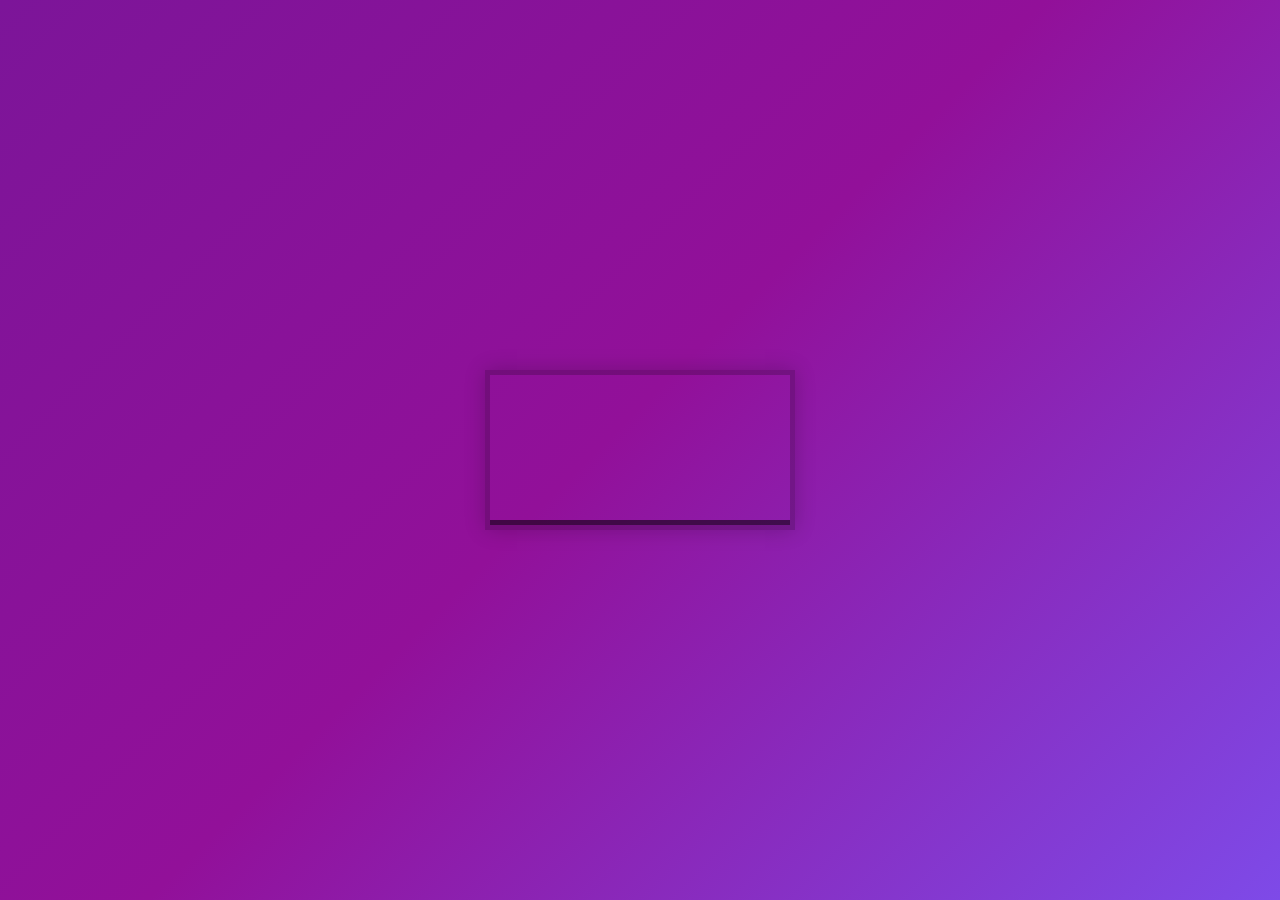
<file: 11 - Custom Video Player/index.html>
<!DOCTYPE html>
<html lang="en">
<head>
  <meta charset="UTF-8">
  <title>HTML Video Player</title>
  <link rel="stylesheet" href="style.css">
</head>
<body>

   <div class="player">
     <video class="player__video viewer" src="./Big_Buck_Bunny_Trailer.m4v"></video>

     <div class="player__controls">
       <div class="progress">
        <div class="progress__filled"></div>
       </div>
       <button class="player__button toggle" title="Toggle Play">►</button>
       <input type="range" name="volume" class="player__slider" min="0" max="1" step="0.05" value="1">
       <input type="range" name="playbackRate" class="player__slider" min="0.5" max="2" step="0.1" value="1">
       <button data-skip="-10" class="player__button">« 10s</button>
       <button data-skip="25" class="player__button">25s »</button>
       <button class="player__button" id="full" onclick="fullScreen()">全屏</button>
     </div>
   </div>

  <script src="scripts.js"></script>
</body>
</html>
</file>
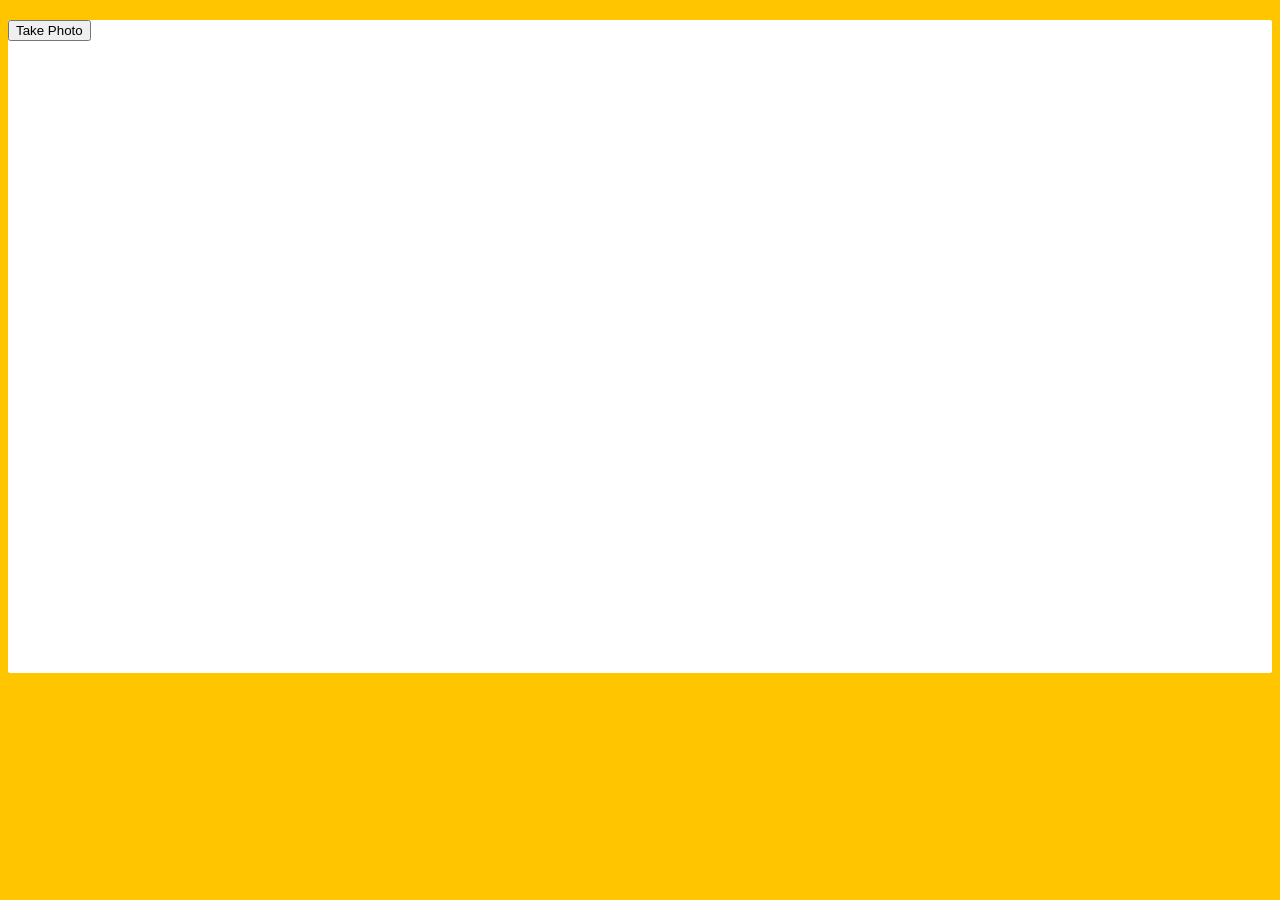
<file: 19 - Webcam Fun/index.html>
<!DOCTYPE html>
<html lang="en">
<head>
  <meta charset="UTF-8">
  <title>Get User Media Code Along!</title>
  <link rel="stylesheet" href="style.css">
</head>
<body>

  <div class="photobooth">
    <div class="controls">
      <button onClick="takePhoto()">Take Photo</button>
<!--       <div class="rgb">
        <label for="rmin">Red Min:</label>
        <input type="range" min=0 max=255 name="rmin">
        <label for="rmax">Red Max:</label>
        <input type="range" min=0 max=255 name="rmax">

        <br>

        <label for="gmin">Green Min:</label>
        <input type="range" min=0 max=255 name="gmin">
        <label for="gmax">Green Max:</label>
        <input type="range" min=0 max=255 name="gmax">

        <br>

        <label for="bmin">Blue Min:</label>
        <input type="range" min=0 max=255 name="bmin">
        <label for="bmax">Blue Max:</label>
        <input type="range" min=0 max=255 name="bmax">
      </div> -->
    </div>

    <canvas class="photo"></canvas>
    <video class="player"></video>
    <div class="strip"></div>
  </div>

  <audio class="snap" src="http://wesbos.com/demos/photobooth/snap.mp3" hidden></audio>

  <script src="scripts.js"></script>

</body>
</html>
</file>
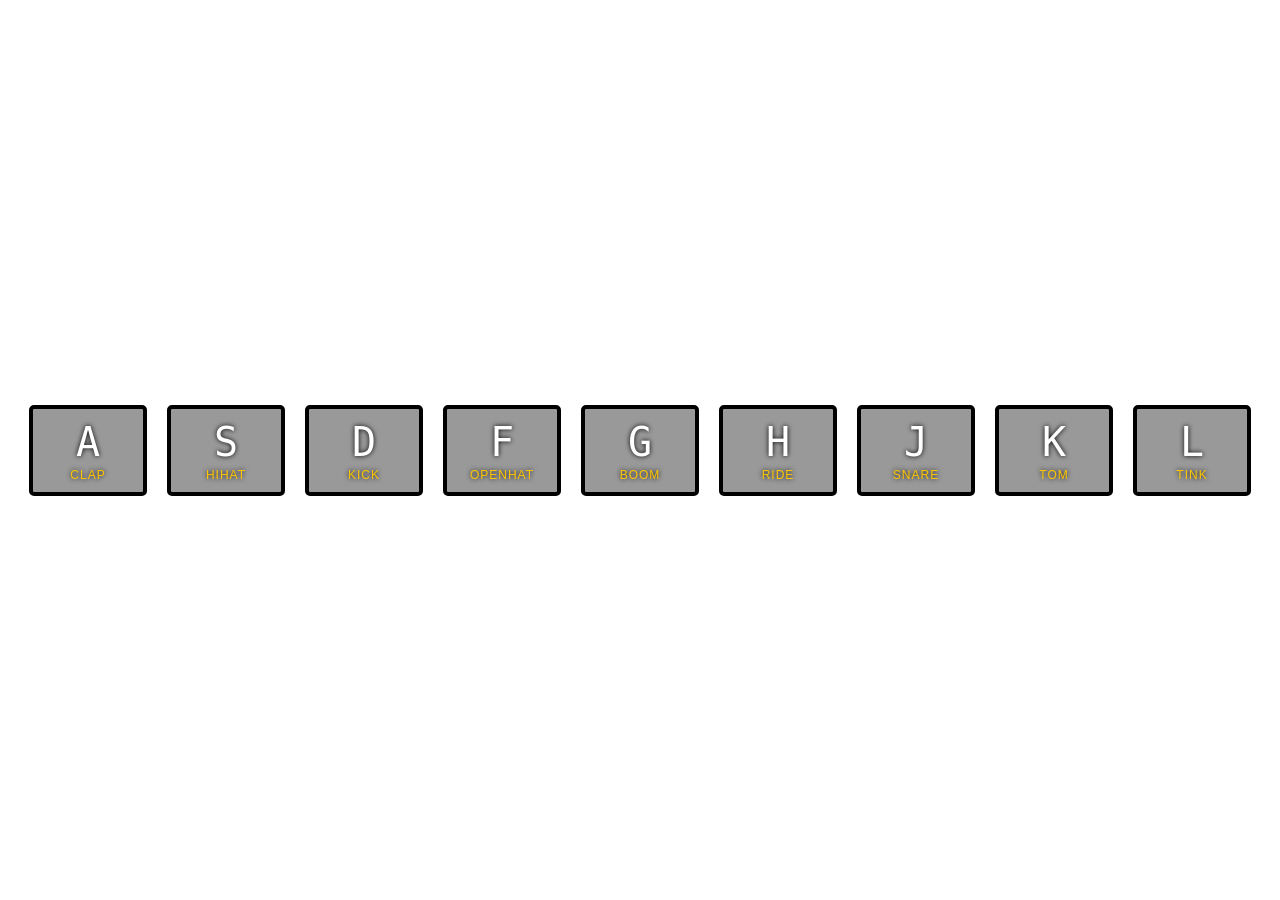
<file: 01 - JavaScript Drum Kit/index-FINISHED.html>
<!DOCTYPE html>
<html lang="en">
<head>
  <meta charset="UTF-8">
  <title>JS Drum Kit</title>
  <link rel="stylesheet" href="style.css">
</head>
<body>


  <div class="keys">
    <div data-key="65" class="key">
      <kbd>A</kbd>
      <span class="sound">clap</span>
    </div>
    <div data-key="83" class="key">
      <kbd>S</kbd>
      <span class="sound">hihat</span>
    </div>
    <div data-key="68" class="key">
      <kbd>D</kbd>
      <span class="sound">kick</span>
    </div>
    <div data-key="70" class="key">
      <kbd>F</kbd>
      <span class="sound">openhat</span>
    </div>
    <div data-key="71" class="key">
      <kbd>G</kbd>
      <span class="sound">boom</span>
    </div>
    <div data-key="72" class="key">
      <kbd>H</kbd>
      <span class="sound">ride</span>
    </div>
    <div data-key="74" class="key">
      <kbd>J</kbd>
      <span class="sound">snare</span>
    </div>
    <div data-key="75" class="key">
      <kbd>K</kbd>
      <span class="sound">tom</span>
    </div>
    <div data-key="76" class="key">
      <kbd>L</kbd>
      <span class="sound">tink</span>
    </div>
  </div>

  <audio data-key="65" src="sounds/clap.wav"></audio>
  <audio data-key="83" src="sounds/hihat.wav"></audio>
  <audio data-key="68" src="sounds/kick.wav"></audio>
  <audio data-key="70" src="sounds/openhat.wav"></audio>
  <audio data-key="71" src="sounds/boom.wav"></audio>
  <audio data-key="72" src="sounds/ride.wav"></audio>
  <audio data-key="74" src="sounds/snare.wav"></audio>
  <audio data-key="75" src="sounds/tom.wav"></audio>
  <audio data-key="76" src="sounds/tink.wav"></audio>

<script>
  function removeTransition(e) {
    if (e.propertyName !== 'transform') return;
    e.target.classList.remove('playing');
  }

  function playSound(e) {
    const audio = document.querySelector(`audio[data-key="${e.keyCode}"]`);
    const key = document.querySelector(`div[data-key="${e.keyCode}"]`);
    if (!audio) return;

    key.classList.add('playing');
    audio.currentTime = 0;
    audio.play();
  }

  const keys = Array.from(document.querySelectorAll('.key'));
  keys.forEach(key => key.addEventListener('transitionend', removeTransition));
  window.addEventListener('keydown', playSound);
</script>


</body>
</html>
</file>
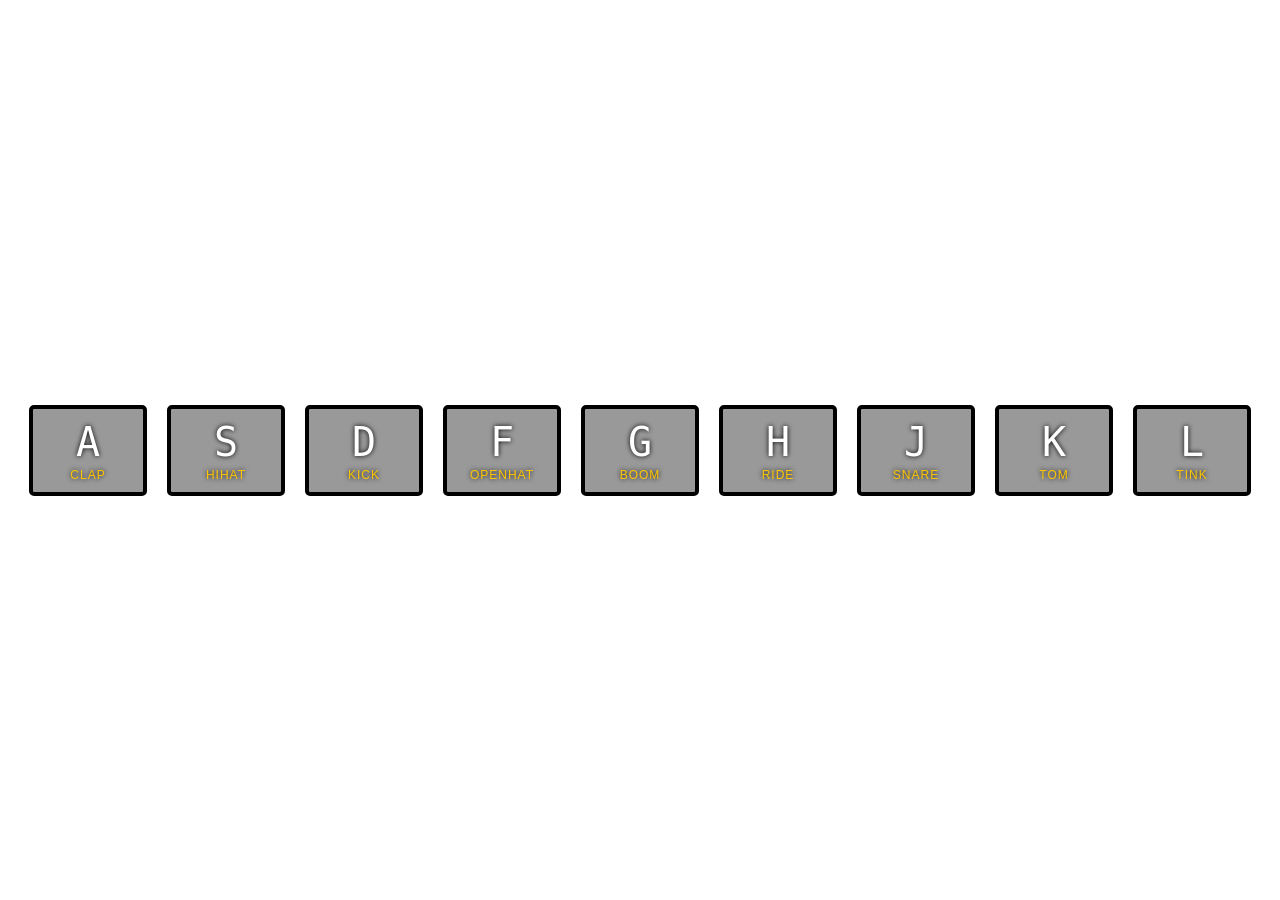
<file: 01 - JavaScript Drum Kit/index-START.html>
<!DOCTYPE html>
<html lang="en">

<head>
  <meta charset="UTF-8">
  <title>JS Drum Kit</title>
  <link rel="stylesheet" href="style.css">
</head>

<body>


  <div class="keys">
    <div data-key="65" class="key">
      <kbd>A</kbd>
      <span class="sound">clap</span>
    </div>
    <div data-key="83" class="key">
      <kbd>S</kbd>
      <span class="sound">hihat</span>
    </div>
    <div data-key="68" class="key">
      <kbd>D</kbd>
      <span class="sound">kick</span>
    </div>
    <div data-key="70" class="key">
      <kbd>F</kbd>
      <span class="sound">openhat</span>
    </div>
    <div data-key="71" class="key">
      <kbd>G</kbd>
      <span class="sound">boom</span>
    </div>
    <div data-key="72" class="key">
      <kbd>H</kbd>
      <span class="sound">ride</span>
    </div>
    <div data-key="74" class="key">
      <kbd>J</kbd>
      <span class="sound">snare</span>
    </div>
    <div data-key="75" class="key">
      <kbd>K</kbd>
      <span class="sound">tom</span>
    </div>
    <div data-key="76" class="key">
      <kbd>L</kbd>
      <span class="sound">tink</span>
    </div>
  </div>

  <audio data-key="65" src="sounds/clap.wav"></audio>
  <audio data-key="83" src="sounds/hihat.wav"></audio>
  <audio data-key="68" src="sounds/kick.wav"></audio>
  <audio data-key="70" src="sounds/openhat.wav"></audio>
  <audio data-key="71" src="sounds/boom.wav"></audio>
  <audio data-key="72" src="sounds/ride.wav"></audio>
  <audio data-key="74" src="sounds/snare.wav"></audio>
  <audio data-key="75" src="sounds/tom.wav"></audio>
  <audio data-key="76" src="sounds/tink.wav"></audio>

  <script>
    function playKey(e) {
      const audio = document.querySelector(`audio[data-key="${e.keyCode}"]`);
      const key = document.querySelector(`div[data-key="${e.keyCode}"]`);

      if (!audio) return;
      key.classList.add('playing');
      audio.currentTime = 0;
      audio.play();
    }

    function removeTransition(e) {
      if (e.propertyName !== 'transform') return;
      e.target.classList.remove('playing');
    }

    const keys = Array.from(document.querySelectorAll('.key'));

    keys.forEach(key => key.addEventListener('transitionend', removeTransition));
    window.addEventListener('keydown', playKey);
  </script>

</body>

</html>
</file>
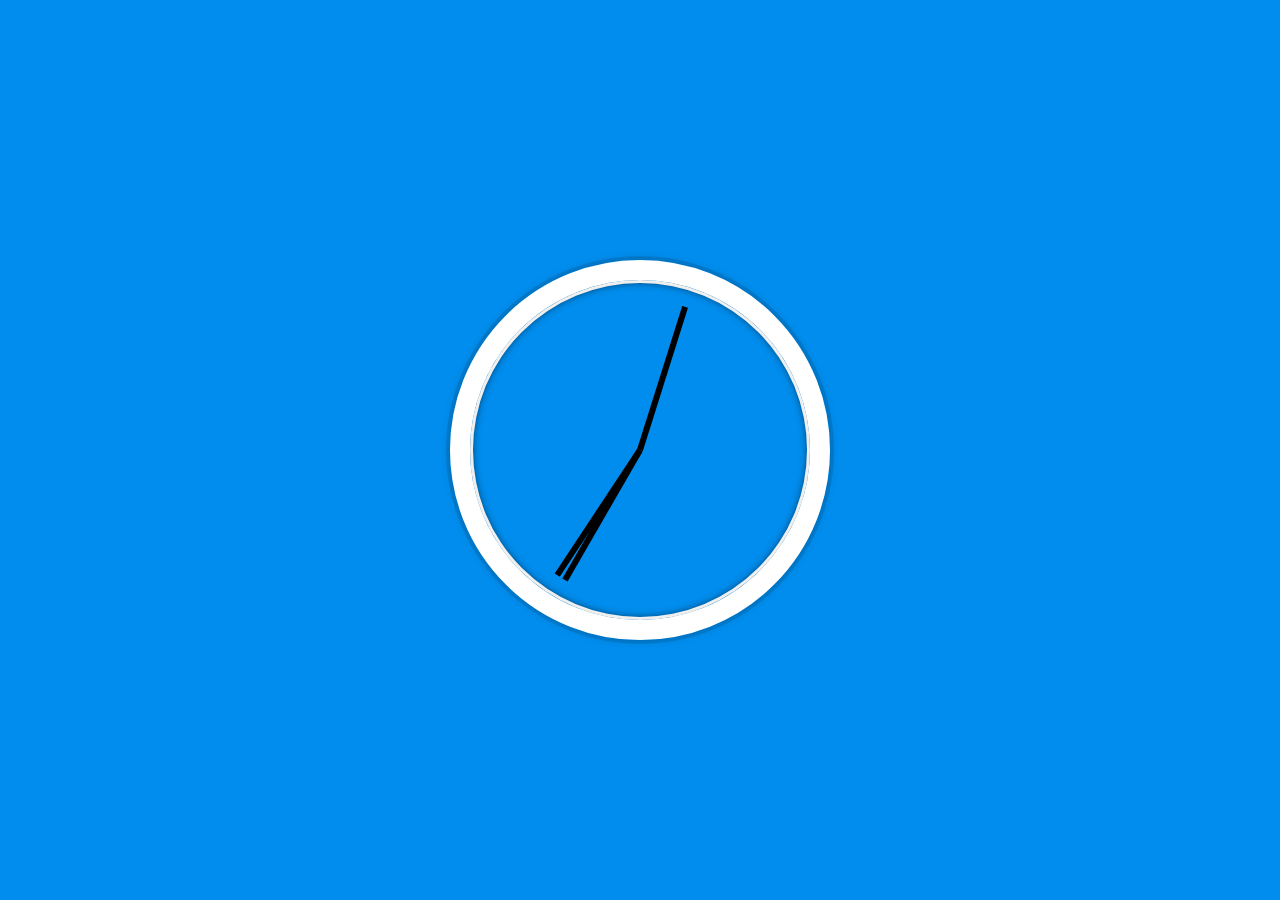
<file: 02 - JS and CSS Clock/index-FINISHED.html>
<!DOCTYPE html>
<html lang="en">
<head>
  <meta charset="UTF-8">
  <title>JS + CSS Clock</title>
</head>
<body>


    <div class="clock">
      <div class="clock-face">
        <div class="hand hour-hand"></div>
        <div class="hand min-hand"></div>
        <div class="hand second-hand"></div>
      </div>
    </div>


  <style>
    html {
      background:#018DED url(http://unsplash.it/1500/1000?image=881&blur=50);
      background-size:cover;
      font-family:'helvetica neue';
      text-align: center;
      font-size: 10px;
    }

    body {
      margin: 0;
      font-size: 2rem;
      display:flex;
      flex:1;
      min-height: 100vh;
      align-items: center;
    }

    .clock {
      width: 30rem;
      height: 30rem;
      border:20px solid white;
      border-radius:50%;
      margin:50px auto;
      position: relative;
      padding:2rem;
      box-shadow:
        0 0 0 4px rgba(0,0,0,0.1),
        inset 0 0 0 3px #EFEFEF,
        inset 0 0 10px black,
        0 0 10px rgba(0,0,0,0.2);
    }

    .clock-face {
      position: relative;
      width: 100%;
      height: 100%;
      transform: translateY(-3px); /* account for the height of the clock hands */
    }

    .hand {
      width:50%;
      height:6px;
      background:black;
      position: absolute;
      top:50%;
      transform-origin: 100%;
      transform: rotate(90deg);
      transition: all 0.05s;
      transition-timing-function: cubic-bezier(0.1, 2.7, 0.58, 1);
    }
</style>

<script>
  const secondHand = document.querySelector('.second-hand');
  const minsHand = document.querySelector('.min-hand');
  const hourHand = document.querySelector('.hour-hand');

  function setDate() {
    const now = new Date();

    const seconds = now.getSeconds();
    const secondsDegrees = ((seconds / 60) * 360) + 90;
    secondHand.style.transform = `rotate(${secondsDegrees}deg)`;

    const mins = now.getMinutes();
    const minsDegrees = ((mins / 60) * 360) + ((seconds/60)*6) + 90;
    minsHand.style.transform = `rotate(${minsDegrees}deg)`;

    const hour = now.getHours();
    const hourDegrees = ((hour / 12) * 360) + ((mins/60)*30) + 90;
    hourHand.style.transform = `rotate(${hourDegrees}deg)`;
  }

  setInterval(setDate, 1000);

  setDate();

</script>
</body>
</html>
</file>
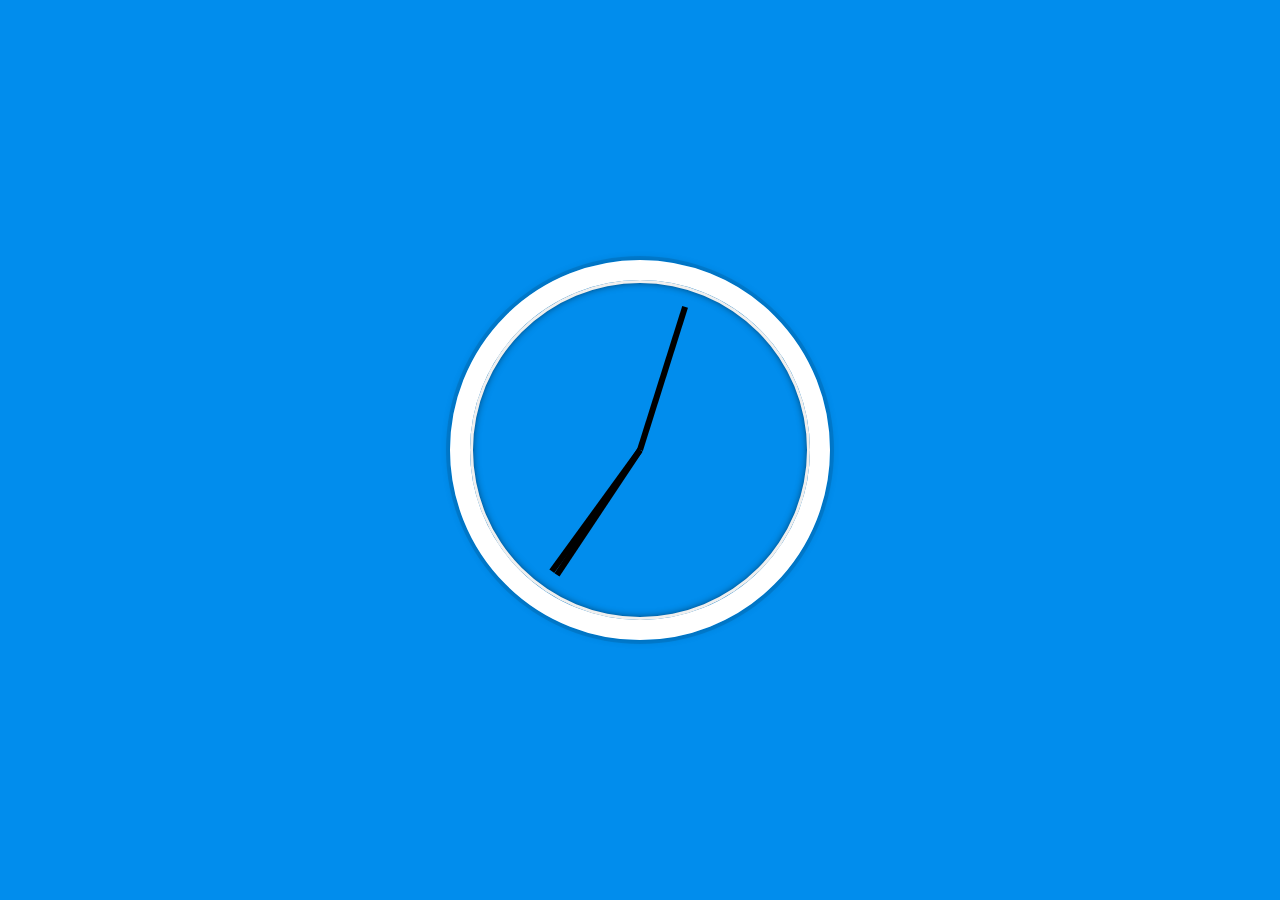
<file: 02 - JS and CSS Clock/index-START.html>
<!DOCTYPE html>
<html lang="en">

<head>
  <meta charset="UTF-8">
  <title>JS + CSS Clock</title>
</head>

<body>


  <div class="clock">
    <div class="clock-face">
      <div class="hand hour-hand"></div>
      <div class="hand min-hand"></div>
      <div class="hand second-hand"></div>
    </div>
  </div>


  <style>
    html {
      background: #018DED url(http://unsplash.it/1500/1000?image=881&blur=50);
      background-size: cover;
      font-family: 'helvetica neue';
      text-align: center;
      font-size: 10px;
    }

    body {
      margin: 0;
      font-size: 2rem;
      display: flex;
      flex: 1;
      min-height: 100vh;
      align-items: center;
    }

    .clock {
      width: 30rem;
      height: 30rem;
      border: 20px solid white;
      border-radius: 50%;
      margin: 50px auto;
      position: relative;
      padding: 2rem;
      box-shadow: 0 0 0 4px rgba(0, 0, 0, 0.1),
        inset 0 0 0 3px #EFEFEF,
        inset 0 0 10px black,
        0 0 10px rgba(0, 0, 0, 0.2);
    }

    .clock-face {
      position: relative;
      width: 100%;
      height: 100%;
      transform: translateY(-3px);
      /* account for the height of the clock hands */
    }

    .hand {
      width: 50%;
      height: 6px;
      background: black;
      position: absolute;
      top: 50%;
      transform-origin: 100%;
      transform: rotate(90deg)
    }
  </style>

  <script>
    const secondHand = document.querySelector('.second-hand');
    const minsHand = document.querySelector('.min-hand');
    const hourHand = document.querySelector('.hour-hand');

    function setDate() {
      const now = new Date();

      const seconds = now.getSeconds();
      const secondsDegrees = ((seconds / 60) * 360) + 90;
      secondHand.style.transform = `rotate(${secondsDegrees}deg)`;
      console.log(secondsDegrees)

      const mins = now.getMinutes();
      const minsDegrees = ((mins / 60) * 360) + ((seconds / 60) * 6) + 90;
      minsHand.style.transform = `rotate(${minsDegrees}deg)`;

      const hour = now.getHours();
      const hourDegrees = ((hour / 12) * 360) + ((mins / 60) * 30) + 90;
      hourHand.style.transform = `rotate(${hourDegrees}deg)`;
    }
    setInterval(setDate, 1000);
    setDate();
  </script>


</body>

</html>
</file>
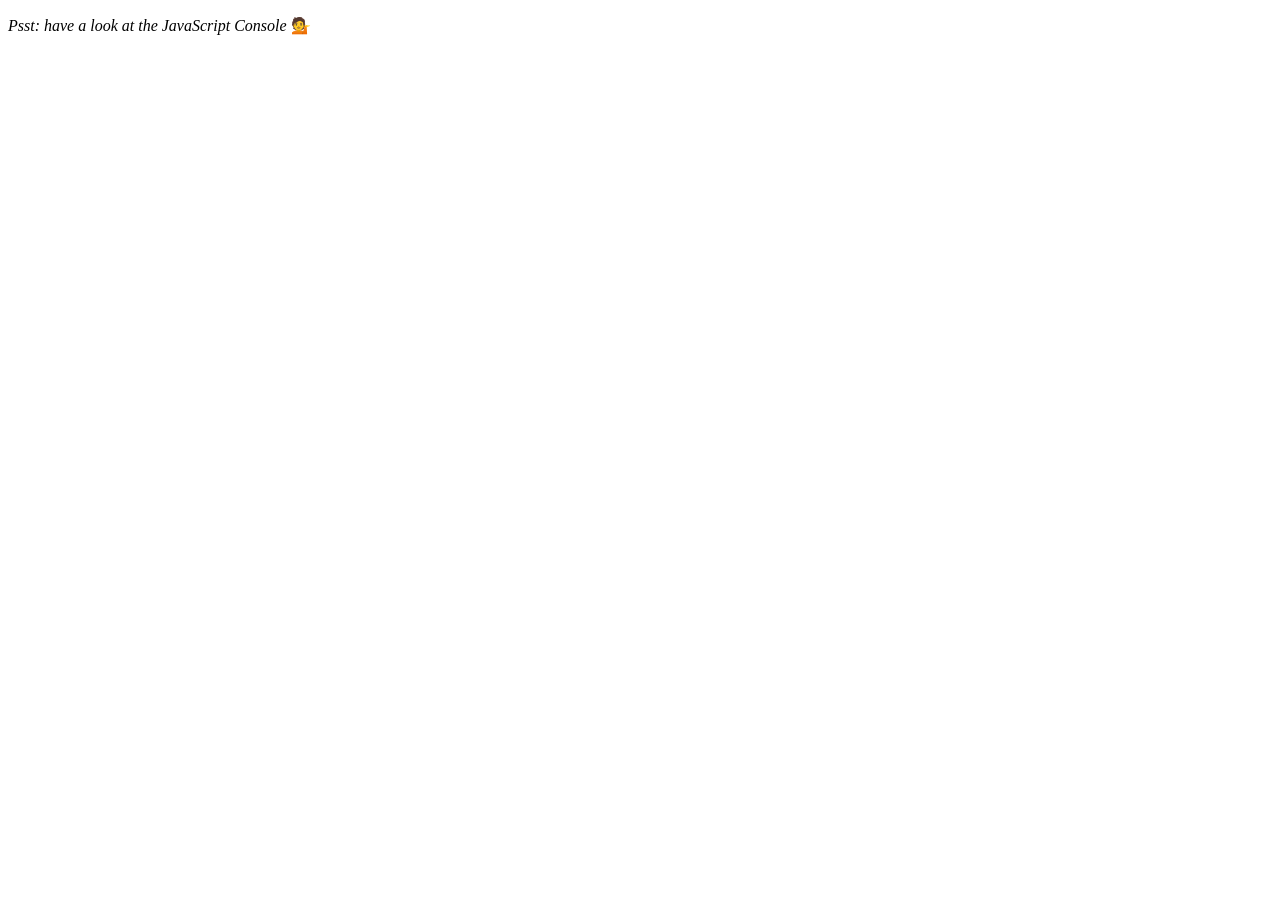
<file: 04 - Array Cardio Day 1/index-FINISHED.html>
<!DOCTYPE html>
<html lang="en">
<head>
  <meta charset="UTF-8">
  <title>Array Cardio 💪</title>
</head>
<body>
  <p><em>Psst: have a look at the JavaScript Console</em> 💁</p>
  <script>
    // Get your shorts on - this is an array workout!
    // ## Array Cardio Day 1

    // Some data we can work with

    const inventors = [
      { first: 'Albert', last: 'Einstein', year: 1879, passed: 1955 },
      { first: 'Isaac', last: 'Newton', year: 1643, passed: 1727 },
      { first: 'Galileo', last: 'Galilei', year: 1564, passed: 1642 },
      { first: 'Marie', last: 'Curie', year: 1867, passed: 1934 },
      { first: 'Johannes', last: 'Kepler', year: 1571, passed: 1630 },
      { first: 'Nicolaus', last: 'Copernicus', year: 1473, passed: 1543 },
      { first: 'Max', last: 'Planck', year: 1858, passed: 1947 },
      { first: 'Katherine', last: 'Blodgett', year: 1898, passed: 1979 },
      { first: 'Ada', last: 'Lovelace', year: 1815, passed: 1852 },
      { first: 'Sarah E.', last: 'Goode', year: 1855, passed: 1905 },
      { first: 'Lise', last: 'Meitner', year: 1878, passed: 1968 },
      { first: 'Hanna', last: 'Hammarström', year: 1829, passed: 1909 }
    ];

    const people = ['Beck, Glenn', 'Becker, Carl', 'Beckett, Samuel', 'Beddoes, Mick', 'Beecher, Henry', 'Beethoven, Ludwig', 'Begin, Menachem', 'Belloc, Hilaire', 'Bellow, Saul', 'Benchley, Robert', 'Benenson, Peter', 'Ben-Gurion, David', 'Benjamin, Walter', 'Benn, Tony', 'Bennington, Chester', 'Benson, Leana', 'Bent, Silas', 'Bentsen, Lloyd', 'Berger, Ric', 'Bergman, Ingmar', 'Berio, Luciano', 'Berle, Milton', 'Berlin, Irving', 'Berne, Eric', 'Bernhard, Sandra', 'Berra, Yogi', 'Berry, Halle', 'Berry, Wendell', 'Bethea, Erin', 'Bevan, Aneurin', 'Bevel, Ken', 'Biden, Joseph', 'Bierce, Ambrose', 'Biko, Steve', 'Billings, Josh', 'Biondo, Frank', 'Birrell, Augustine', 'Black Elk', 'Blair, Robert', 'Blair, Tony', 'Blake, William'];

    // Array.prototype.filter()
    // 1. Filter the list of inventors for those who were born in the 1500's
    const fifteen = inventors.filter(inventor => (inventor.year >= 1500 && inventor.year < 1600));

    console.table(fifteen);

    // Array.prototype.map()
    // 2. Give us an array of the inventor first and last names
    const fullNames = inventors.map(inventor => `${inventor.first} ${inventor.last}`);
    console.log(fullNames);

    // Array.prototype.sort()
    // 3. Sort the inventors by birthdate, oldest to youngest
    // const ordered = inventors.sort(function(a, b) {
    //   if(a.year > b.year) {
    //     return 1;
    //   } else {
    //     return -1;
    //   }
    // });

    const ordered = inventors.sort((a, b) => a.year > b.year ? 1 : -1);
    console.table(ordered);

    // Array.prototype.reduce()
    // 4. How many years did all the inventors live?
    const totalYears = inventors.reduce((total, inventor) => {
      return total + (inventor.passed - inventor.year);
    }, 0);

    console.log(totalYears);

    // 5. Sort the inventors by years lived
    const oldest = inventors.sort(function(a, b) {
      const lastInventor = a.passed - a.year;
      const nextInventor = b.passed - b.year;
      return lastInventor > nextInventor ? -1 : 1;
    });
    console.table(oldest);

    // 6. create a list of Boulevards in Paris that contain 'de' anywhere in the name
    // https://en.wikipedia.org/wiki/Category:Boulevards_in_Paris

    // const category = document.querySelector('.mw-category');
    // const links = Array.from(category.querySelectorAll('a'));
    // const de = links
    //             .map(link => link.textContent)
    //             .filter(streetName => streetName.includes('de'));

    // 7. sort Exercise
    // Sort the people alphabetically by last name
    const alpha = people.sort((lastOne, nextOne) => {
      const [aLast, aFirst] = lastOne.split(', ');
      const [bLast, bFirst] = nextOne.split(', ');
      return aLast > bLast ? 1 : -1;
    });
    console.log(alpha);

    // 8. Reduce Exercise
    // Sum up the instances of each of these
    const data = ['car', 'car', 'truck', 'truck', 'bike', 'walk', 'car', 'van', 'bike', 'walk', 'car', 'van', 'car', 'truck', 'pogostick'];

    const transportation = data.reduce(function(obj, item) {
      if (!obj[item]) {
        obj[item] = 0;
      }
      obj[item]++;
      return obj;
    }, {});

    console.log(transportation);

  </script>
</body>
</html>
</file>
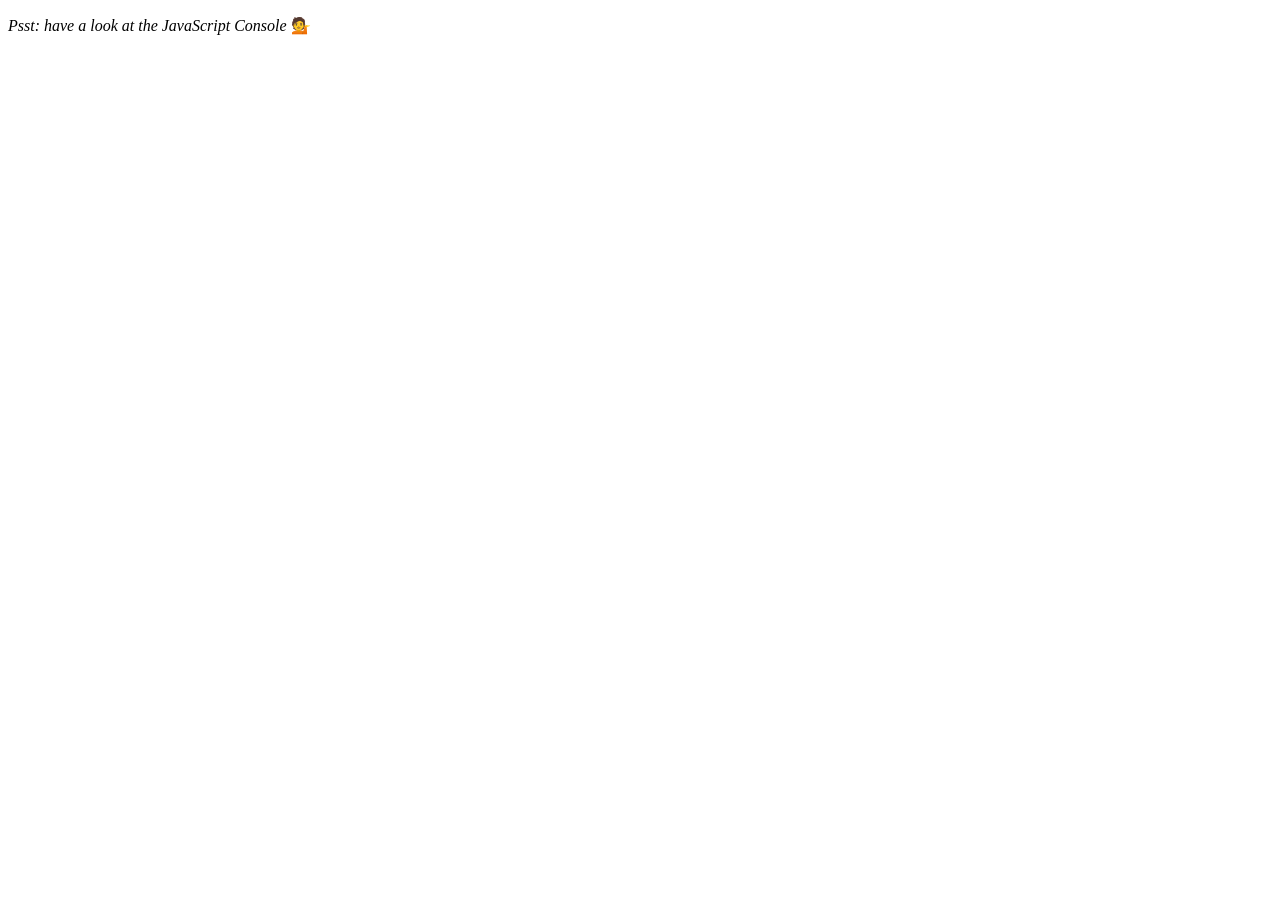
<file: 04 - Array Cardio Day 1/index-START.html>
<!DOCTYPE html>
<html lang="en">
<head>
  <meta charset="UTF-8">
  <title>Array Cardio 💪</title>
</head>
<body>
  <p><em>Psst: have a look at the JavaScript Console</em> 💁</p>
  <script>
    // Get your shorts on - this is an array workout!
    // ## Array Cardio Day 1

    // Some data we can work with

    const inventors = [
      { first: 'Albert', last: 'Einstein', year: 1879, passed: 1955 },
      { first: 'Isaac', last: 'Newton', year: 1643, passed: 1727 },
      { first: 'Galileo', last: 'Galilei', year: 1564, passed: 1642 },
      { first: 'Marie', last: 'Curie', year: 1867, passed: 1934 },
      { first: 'Johannes', last: 'Kepler', year: 1571, passed: 1630 },
      { first: 'Nicolaus', last: 'Copernicus', year: 1473, passed: 1543 },
      { first: 'Max', last: 'Planck', year: 1858, passed: 1947 },
      { first: 'Katherine', last: 'Blodgett', year: 1898, passed: 1979 },
      { first: 'Ada', last: 'Lovelace', year: 1815, passed: 1852 },
      { first: 'Sarah E.', last: 'Goode', year: 1855, passed: 1905 },
      { first: 'Lise', last: 'Meitner', year: 1878, passed: 1968 },
      { first: 'Hanna', last: 'Hammarström', year: 1829, passed: 1909 }
    ];

    const people = ['Beck, Glenn', 'Becker, Carl', 'Beckett, Samuel', 'Beddoes, Mick', 'Beecher, Henry', 'Beethoven, Ludwig', 'Begin, Menachem', 'Belloc, Hilaire', 'Bellow, Saul', 'Benchley, Robert', 'Benenson, Peter', 'Ben-Gurion, David', 'Benjamin, Walter', 'Benn, Tony', 'Bennington, Chester', 'Benson, Leana', 'Bent, Silas', 'Bentsen, Lloyd', 'Berger, Ric', 'Bergman, Ingmar', 'Berio, Luciano', 'Berle, Milton', 'Berlin, Irving', 'Berne, Eric', 'Bernhard, Sandra', 'Berra, Yogi', 'Berry, Halle', 'Berry, Wendell', 'Bethea, Erin', 'Bevan, Aneurin', 'Bevel, Ken', 'Biden, Joseph', 'Bierce, Ambrose', 'Biko, Steve', 'Billings, Josh', 'Biondo, Frank', 'Birrell, Augustine', 'Black, Elk', 'Blair, Robert', 'Blair, Tony', 'Blake, William'];

    // Array.prototype.filter()
    // 1. Filter the list of inventors for those who were born in the 1500's
    const fifteen = inventors.filter(val => (val.year >= 1500 && val.year <= 1600))
    console.table(fifteen, 'fifteen')

    // Array.prototype.map()
    // 2. Give us an array of the inventors' first and last names
    const fullNames = inventors.map(el => `${el.first} ${el.last}`)
    console.log(fullNames, 'fullNames')

    // Array.prototype.sort()
    // 3. Sort the inventors by birthdate, oldest to youngest
    const ordered = inventors.sort((a, b) => a.year < b.year ? 1 : -1)
    console.log(ordered, 'ordered')

    // Array.prototype.reduce()
    // 4. How many years did all the inventors live?
    const totalYears = inventors.reduce((acc, cur) => {
      return acc + (cur.passed - cur.year);
    }, 0);
    console.log(totalYears, 'totalYears')


    // 5. Sort the inventors by years lived
    const lived = inventors.sort((a, b) => {
      const last = a.passed - a.year;
      const next = b.passed - b.year;
      return last > next ? -1 : 1;
    });
    console.log(lived)

    // 6. create a list of Boulevards in Paris that contain 'de' anywhere in the name
    // https://en.wikipedia.org/wiki/Category:Boulevards_in_Paris


    // 7. sort Exercise
    // Sort the people alphabetically by last name
    const name = people.sort((last, next) => {
      // console.log(last, next)
      const [aLast, aFirst] = last.split(', ');
      // console.log([aLast, aFirst])
      const [bLast, bFirst] = next.split(', ');
      // console.log([bLast, bFirst])
      return aLast > bLast ? 1 : -1;
    });
    console.log(name)

    // 8. Reduce Exercise
    // Sum up the instances of each of these
    const data = ['car', 'car', 'truck', 'truck', 'bike', 'walk', 'car', 'van', 'bike', 'walk', 'car', 'van', 'car', 'truck' ];
    const item = data.reduce((obj, el) => {
      console.log(obj, el, obj[el])
      if (!obj[el]) {
        obj[el] = 0;
      }
      obj[el]++;
      return obj;
    }, {});
    console.log(item)
  </script>
</body>
</html>
</file>
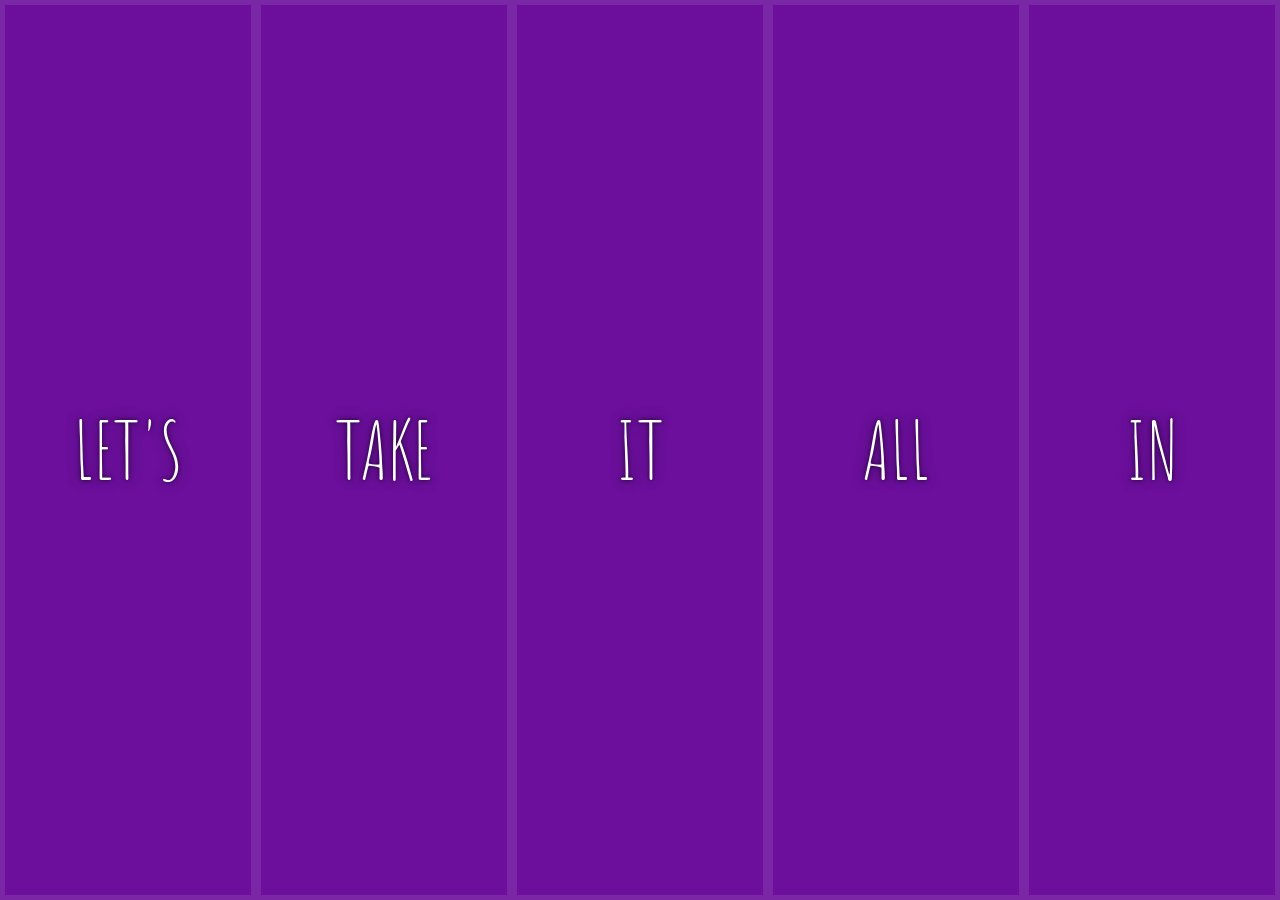
<file: 05 - Flex Panel Gallery/index-FINISHED.html>
<!DOCTYPE html>
<html lang="en">
<head>
  <meta charset="UTF-8">
  <title>Flex Panels 💪</title>
  <link href='https://fonts.googleapis.com/css?family=Amatic+SC' rel='stylesheet' type='text/css'>
</head>
<body>
  <style>
    html {
      box-sizing: border-box;
      background:#ffc600;
      font-family:'helvetica neue';
      font-size: 20px;
      font-weight: 200;
    }
    body {
      margin: 0;
    }
    *, *:before, *:after {
      box-sizing: inherit;
    }

    .panels {
      min-height:100vh;
      overflow: hidden;
      display: flex;
    }

    .panel {
      background:#6B0F9C;
      box-shadow:inset 0 0 0 5px rgba(255,255,255,0.1);
      color:white;
      text-align: center;
      align-items:center;
      /* Safari transitionend event.propertyName === flex */
      /* Chrome + FF transitionend event.propertyName === flex-grow */
      transition:
        font-size 0.7s cubic-bezier(0.61,-0.19, 0.7,-0.11),
        flex 0.7s cubic-bezier(0.61,-0.19, 0.7,-0.11),
        background 0.2s;
      font-size: 20px;
      background-size:cover;
      background-position:center;
      flex: 1;
      justify-content: center;
      display: flex;
      flex-direction: column;
    }


    .panel1 { background-image:url(https://source.unsplash.com/gYl-UtwNg_I/1500x1500); }
    .panel2 { background-image:url(https://source.unsplash.com/rFKUFzjPYiQ/1500x1500); }
    .panel3 { background-image:url(https://images.unsplash.com/photo-1465188162913-8fb5709d6d57?ixlib=rb-0.3.5&q=80&fm=jpg&crop=faces&cs=tinysrgb&w=1500&h=1500&fit=crop&s=967e8a713a4e395260793fc8c802901d); }
    .panel4 { background-image:url(https://source.unsplash.com/ITjiVXcwVng/1500x1500); }
    .panel5 { background-image:url(https://source.unsplash.com/3MNzGlQM7qs/1500x1500); }

    /* Flex Items */
    .panel > * {
      margin:0;
      width: 100%;
      transition:transform 0.5s;
      flex: 1 0 auto;
      display:flex;
      justify-content: center;
      align-items: center;
    }

    .panel > *:first-child { transform: translateY(-100%); }
    .panel.open-active > *:first-child { transform: translateY(0); }
    .panel > *:last-child { transform: translateY(100%); }
    .panel.open-active > *:last-child { transform: translateY(0); }

    .panel p {
      text-transform: uppercase;
      font-family: 'Amatic SC', cursive;
      text-shadow:0 0 4px rgba(0, 0, 0, 0.72), 0 0 14px rgba(0, 0, 0, 0.45);
      font-size: 2em;
    }
    .panel p:nth-child(2) {
      font-size: 4em;
    }

    .panel.open {
      flex: 5;
      font-size:40px;
    }

  </style>


  <div class="panels">
    <div class="panel panel1">
      <p>Hey</p>
      <p>Let's</p>
      <p>Dance</p>
    </div>
    <div class="panel panel2">
      <p>Give</p>
      <p>Take</p>
      <p>Receive</p>
    </div>
    <div class="panel panel3">
      <p>Experience</p>
      <p>It</p>
      <p>Today</p>
    </div>
    <div class="panel panel4">
      <p>Give</p>
      <p>All</p>
      <p>You can</p>
    </div>
    <div class="panel panel5">
      <p>Life</p>
      <p>In</p>
      <p>Motion</p>
    </div>
  </div>

  <script>
    const panels = document.querySelectorAll('.panel');

    function toggleOpen() {
      console.log('Hello');
      this.classList.toggle('open');
    }

    function toggleActive(e) {
      console.log(e.propertyName);
      if (e.propertyName.includes('flex')) {
        this.classList.toggle('open-active');
      }
    }

    panels.forEach(panel => panel.addEventListener('click', toggleOpen));
    panels.forEach(panel => panel.addEventListener('transitionend', toggleActive));
  </script>

</body>
</html>
</file>
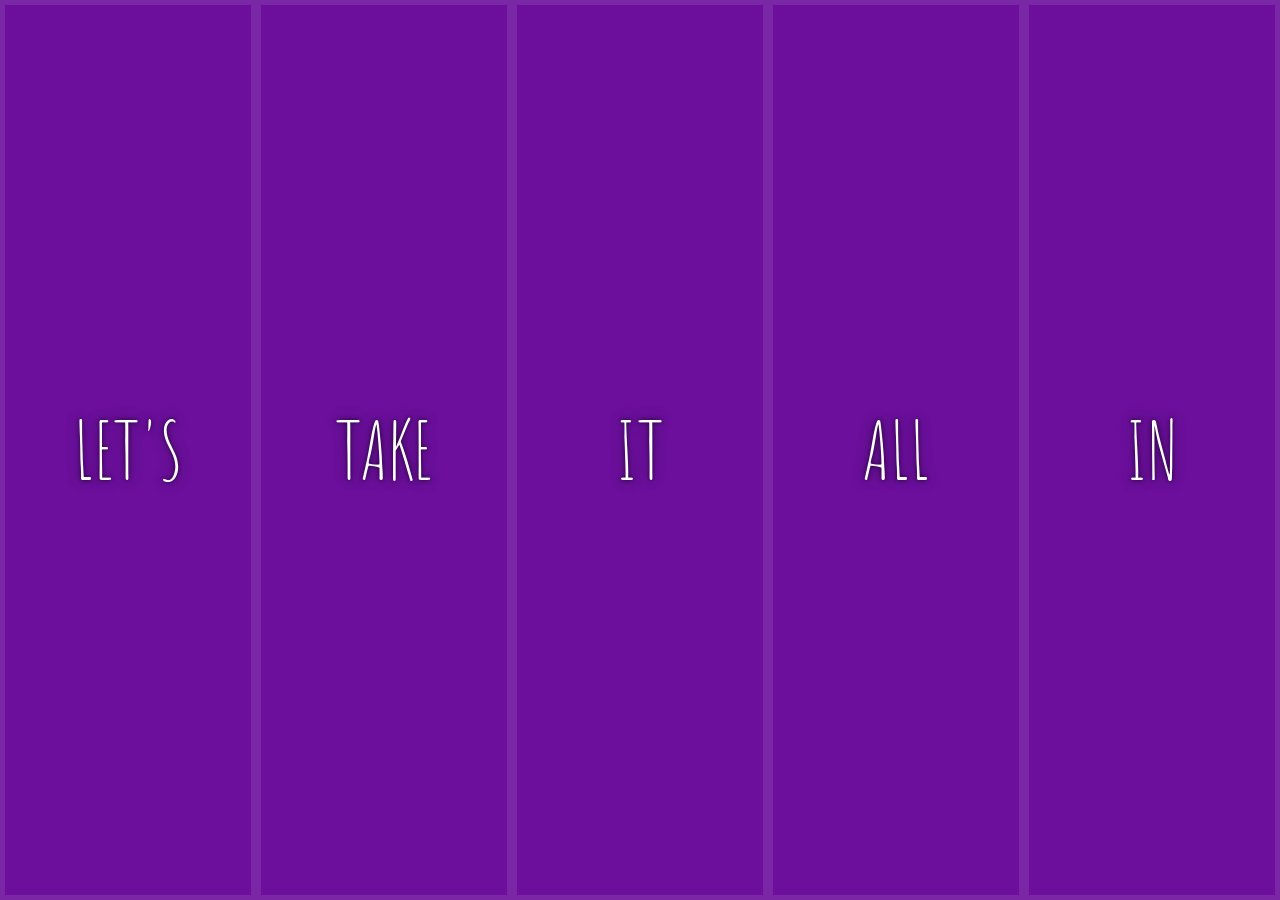
<file: 05 - Flex Panel Gallery/index-START.html>
<!DOCTYPE html>
<html lang="en">
<head>
  <meta charset="UTF-8">
  <title>Flex Panels 💪</title>
  <link href='https://fonts.googleapis.com/css?family=Amatic+SC' rel='stylesheet' type='text/css'>
</head>
<body>
  <style>
    html {
      box-sizing: border-box;
      background:#ffc600;
      font-family:'helvetica neue';
      font-size: 20px;
      font-weight: 200;
    }
    body {
      margin: 0;
    }
    *, *:before, *:after {
      box-sizing: inherit;
    }

    .panels {
      min-height:100vh;
      overflow: hidden;
      display: flex;
    }

    .panel {
      background:#6B0F9C;
      box-shadow:inset 0 0 0 5px rgba(255,255,255,0.1);
      color:white;
      text-align: center;
      align-items:center;
      /* Safari transitionend event.propertyName === flex */
      /* Chrome + FF transitionend event.propertyName === flex-grow */
      transition:
        font-size 0.7s cubic-bezier(0.61,-0.19, 0.7,-0.11),
        flex 0.7s cubic-bezier(0.61,-0.19, 0.7,-0.11),
        background 0.2s;
      font-size: 20px;
      background-size:cover;
      background-position:center;
      flex: 1;
      display: flex;
      flex-direction: column;
    }


    .panel1 { background-image:url(https://source.unsplash.com/gYl-UtwNg_I/1500x1500); }
    .panel2 { background-image:url(https://source.unsplash.com/rFKUFzjPYiQ/1500x1500); }
    .panel3 { background-image:url(https://images.unsplash.com/photo-1465188162913-8fb5709d6d57?ixlib=rb-0.3.5&q=80&fm=jpg&crop=faces&cs=tinysrgb&w=1500&h=1500&fit=crop&s=967e8a713a4e395260793fc8c802901d); }
    .panel4 { background-image:url(https://source.unsplash.com/ITjiVXcwVng/1500x1500); }
    .panel5 { background-image:url(https://source.unsplash.com/3MNzGlQM7qs/1500x1500); }

    .panel > * {
      margin:0;
      width: 100%;
      transition:transform 0.5s;
      flex: 1 0 auto;
      display:flex;
      justify-content: center;
      align-items: center;
    }

    .panel > *:first-child { transform: translateY(-100%); }
    .panel.open-active > *:first-child { transform: translateY(0); }
    .panel > *:last-child { transform: translateY(100%); }
    .panel.open-active > *:last-child { transform: translateY(0); }

    .panel p {
      text-transform: uppercase;
      font-family: 'Amatic SC', cursive;
      text-shadow:0 0 4px rgba(0, 0, 0, 0.72), 0 0 14px rgba(0, 0, 0, 0.45);
      font-size: 2em;
    }
    .panel p:nth-child(2) {
      font-size: 4em;
    }

    .panel.open {
      flex: 5;
      font-size:40px;
    }

  </style>


  <div class="panels">
    <div class="panel panel1">
      <p>Hey</p>
      <p>Let's</p>
      <p>Dance</p>
    </div>
    <div class="panel panel2">
      <p>Give</p>
      <p>Take</p>
      <p>Receive</p>
    </div>
    <div class="panel panel3">
      <p>Experience</p>
      <p>It</p>
      <p>Today</p>
    </div>
    <div class="panel panel4">
      <p>Give</p>
      <p>All</p>
      <p>You can</p>
    </div>
    <div class="panel panel5">
      <p>Life</p>
      <p>In</p>
      <p>Motion</p>
    </div>
  </div>

  <script>
    const panels = document.querySelectorAll('.panel');

    function toggleOpen() {
      console.log(this)
      this.classList.toggle('open')
    }

    function toggleActive(e) {
      console.log(e,e.propertyName)
      if (e.propertyName.includes('flex')) {
        this.classList.toggle('open-active');
      }
    }

    panels.forEach(el => el.addEventListener('click', toggleOpen));
    panels.forEach(el => el.addEventListener('transitionend', toggleActive));
 </script>



</body>
</html>
</file>
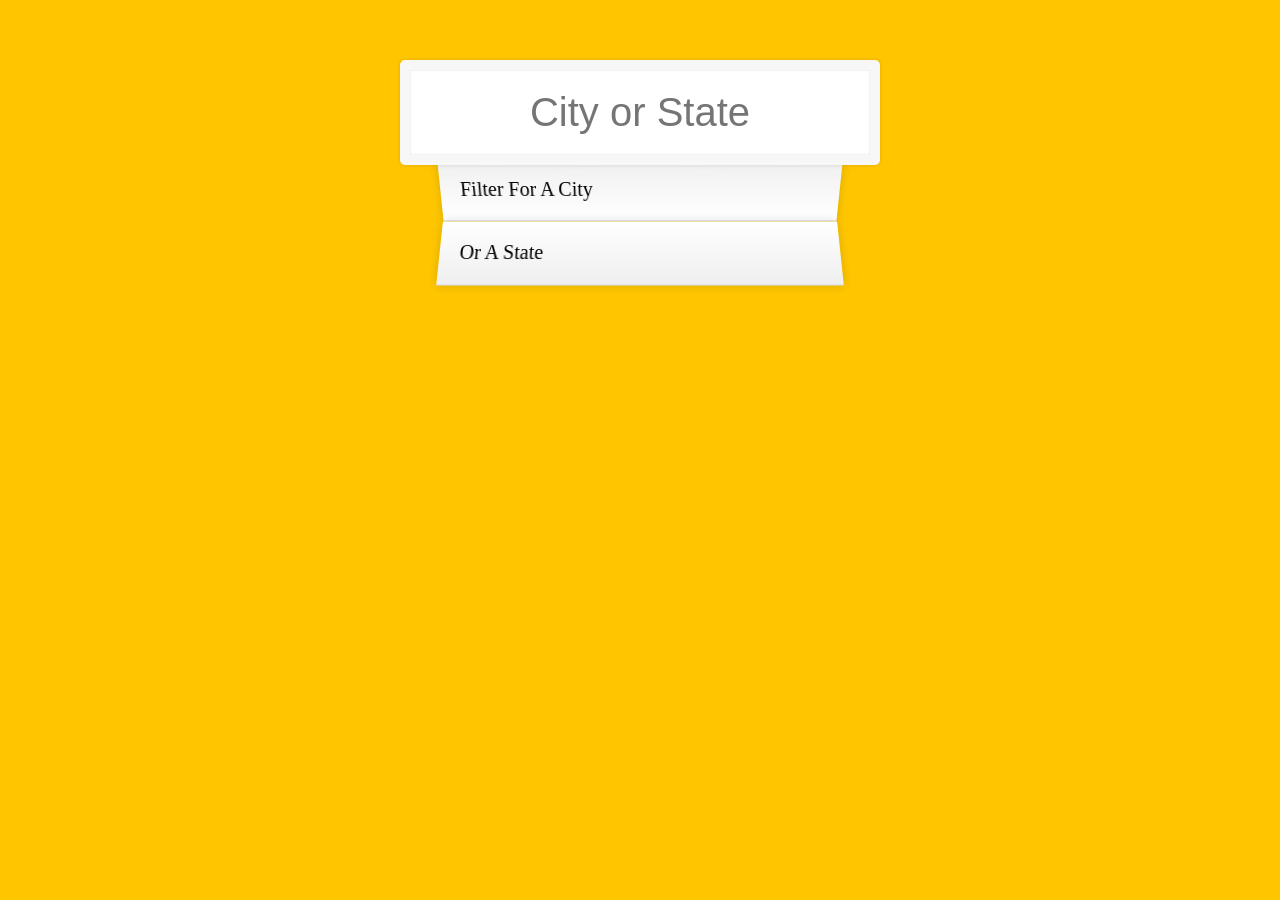
<file: 06 - Type Ahead/index-FINISHED.html>
<!DOCTYPE html>
<html lang="en">
<head>
  <meta charset="UTF-8">
  <title>Type Ahead 👀</title>
  <link rel="stylesheet" href="style.css">
</head>
<body>

  <form class="search-form">
    <input type="text" class="search" placeholder="City or State">
    <ul class="suggestions">
      <li>Filter for a city</li>
      <li>or a state</li>
    </ul>
  </form>
<script>
const endpoint = 'https://gist.githubusercontent.com/Miserlou/c5cd8364bf9b2420bb29/raw/2bf258763cdddd704f8ffd3ea9a3e81d25e2c6f6/cities.json';

const cities = [];
fetch(endpoint)
  .then(blob => blob.json())
  .then(data => cities.push(...data));

function findMatches(wordToMatch, cities) {
  return cities.filter(place => {
    // here we need to figure out if the city or state matches what was searched
    const regex = new RegExp(wordToMatch, 'gi');
    return place.city.match(regex) || place.state.match(regex)
  });
}

function numberWithCommas(x) {
  return x.toString().replace(/\B(?=(\d{3})+(?!\d))/g, ',');
}

function displayMatches() {
  const matchArray = findMatches(this.value, cities);
  const html = matchArray.map(place => {
    const regex = new RegExp(this.value, 'gi');
    const cityName = place.city.replace(regex, `<span class="hl">${this.value}</span>`);
    const stateName = place.state.replace(regex, `<span class="hl">${this.value}</span>`);
    return `
      <li>
        <span class="name">${cityName}, ${stateName}</span>
        <span class="population">${numberWithCommas(place.population)}</span>
      </li>
    `;
  }).join('');
  suggestions.innerHTML = html;
}

const searchInput = document.querySelector('.search');
const suggestions = document.querySelector('.suggestions');

searchInput.addEventListener('change', displayMatches);
searchInput.addEventListener('keyup', displayMatches);

</script>
  </body>
</html>
</file>
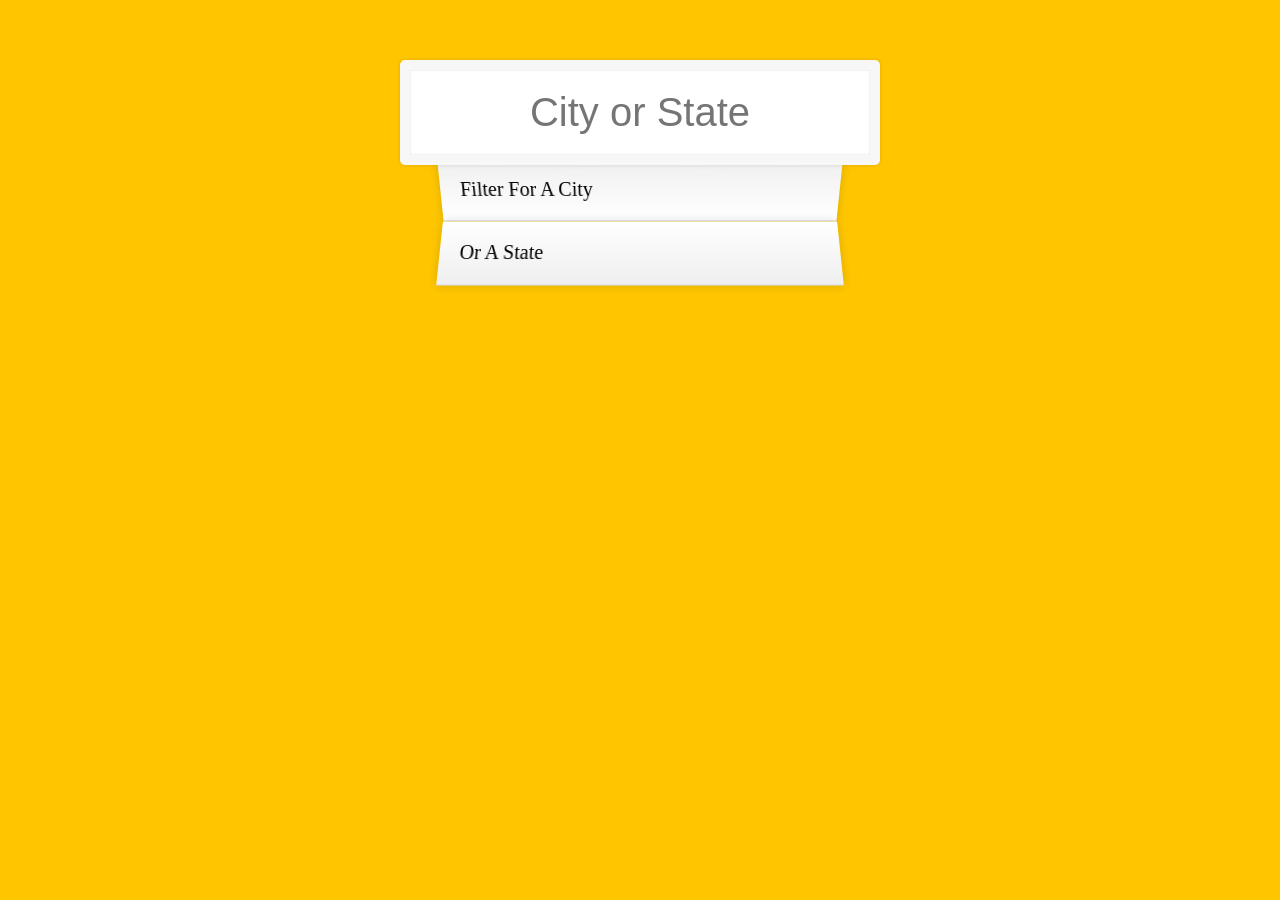
<file: 06 - Type Ahead/index-START.html>
<!DOCTYPE html>
<html lang="en">

<head>
  <meta charset="UTF-8">
  <title>Type Ahead 👀</title>
  <link rel="stylesheet" href="style.css">
</head>

<body>

  <form class="search-form">
    <input type="text" class="search" placeholder="City or State">
    <ul class="suggestions">
      <li>Filter for a city</li>
      <li>or a state</li>
    </ul>
  </form>
  <script>
    const endpoint = 'https://gist.githubusercontent.com/Miserlou/c5cd8364bf9b2420bb29/raw/2bf258763cdddd704f8ffd3ea9a3e81d25e2c6f6/cities.json';

    const cities = [];

    fetch(endpoint)
      .then(blob => blob.json())
      .then(data => cities.push(...data));

    function findMatches(wordToMatch, cities) {
      return cities.filter(place => {
        const regex = new RegExp(wordToMatch, 'gi');
        return place.city.match(regex) || place.state.match(regex)
      });
    }

    function numberWithCommas(x) {
      return x.toString().replace(/\B(?=(\d{3})+(?!\d))/g, ',');
    }

    function displayMatches() {
      const matchArray = findMatches(this.value, cities);
      const html = matchArray.map(place => {
        const regex = new RegExp(this.value, 'gi');
        const cityName = place.city.replace(regex, `<span class="hl">${this.value}</span>`);
        const stateName = place.state.replace(regex, `<span class="hl">${this.value}</span>`);
        console.log(cityName,stateName)
        return `
          <li>
            <span class="name">${cityName}, ${stateName}</span>
            <span class="population">${numberWithCommas(place.population)}</span>
          </li>
        `;
      }).join('');
      suggestions.innerHTML = html;
    }

    const searchInput = document.querySelector('.search');
    const suggestions = document.querySelector('.suggestions');

    searchInput.addEventListener('change', displayMatches);
    searchInput.addEventListener('keyup', displayMatches);
  </script>
</body>

</html>
</file>
<file: 11 - Custom Video Player/style.css>
html {
  box-sizing: border-box;
}

*, *:before, *:after {
  box-sizing: inherit;
}

body {
  margin: 0;
  padding: 0;
  display:flex;
  background:#7A419B;
  min-height:100vh;
  background: linear-gradient(135deg, #7c1599 0%,#921099 48%,#7e4ae8 100%);
  background-size:cover;
  align-items: center;
  justify-content: center;
}

.player {
  max-width:750px;
  border:5px solid rgba(0,0,0,0.2);
  box-shadow:0 0 20px rgba(0,0,0,0.2);
  position: relative;
  font-size: 0;
  overflow: hidden;
}

/* This css is only applied when fullscreen is active. */
.player:fullscreen {
  max-width: none;
  width: 100%;
}

.player:-webkit-full-screen {
  max-width: none;
  width: 100%;
}

.player__video {
  width: 100%;
}

.player__button {
  background:none;
  border:0;
  line-height:1;
  color:white;
  text-align: center;
  outline:0;
  padding: 0;
  cursor:pointer;
  max-width:50px;
}

.player__button:focus {
  border-color: #ffc600;
}

.player__slider {
  width:10px;
  height:30px;
}

.player__controls {
  display:flex;
  position: absolute;
  bottom:0;
  width: 100%;
  transform: translateY(100%) translateY(-5px);
  transition:all .3s;
  flex-wrap:wrap;
  background:rgba(0,0,0,0.1);
}

.player:hover .player__controls {
  transform: translateY(0);
}

.player:hover .progress {
  height:15px;
}

.player__controls > * {
  flex:1;
}

.progress {
  flex:10;
  position: relative;
  display:flex;
  flex-basis:100%;
  height:5px;
  transition:height 0.3s;
  background:rgba(0,0,0,0.5);
  cursor: pointer;
}

.progress__filled {
  width:50%;
  background:#ffc600;
  flex:0;
  flex-basis:0%;
}

/* unholy css to style input type="range" */

input[type=range] {
  -webkit-appearance: none;
  background:transparent;
  width: 100%;
  margin: 0 5px;
}
input[type=range]:focus {
  outline: none;
}
input[type=range]::-webkit-slider-runnable-track {
  width: 100%;
  height: 8.4px;
  cursor: pointer;
  box-shadow: 1px 1px 1px rgba(0, 0, 0, 0), 0 0 1px rgba(13, 13, 13, 0);
  background: rgba(255,255,255,0.8);
  border-radius: 1.3px;
  border: 0.2px solid rgba(1, 1, 1, 0);
}
input[type=range]::-webkit-slider-thumb {
  height: 15px;
  width: 15px;
  border-radius: 50px;
  background: #ffc600;
  cursor: pointer;
  -webkit-appearance: none;
  margin-top: -3.5px;
  box-shadow:0 0 2px rgba(0,0,0,0.2);
}
input[type=range]:focus::-webkit-slider-runnable-track {
  background: #bada55;
}
input[type=range]::-moz-range-track {
  width: 100%;
  height: 8.4px;
  cursor: pointer;
  box-shadow: 1px 1px 1px rgba(0, 0, 0, 0), 0 0 1px rgba(13, 13, 13, 0);
  background: #ffffff;
  border-radius: 1.3px;
  border: 0.2px solid rgba(1, 1, 1, 0);
}
input[type=range]::-moz-range-thumb {
  box-shadow: 0 0 0 rgba(0, 0, 0, 0), 0 0 0 rgba(13, 13, 13, 0);
  height: 15px;
  width: 15px;
  border-radius: 50px;
  background: #ffc600;
  cursor: pointer;
}
</file>
<file: 19 - Webcam Fun/style.css>
html {
  box-sizing: border-box;
}

*, *:before, *:after {
  box-sizing: inherit;
}

html {
  font-size: 10px;
  background:#ffc600;
}

.photobooth {
  background:white;
  max-width:150rem;
  margin: 2rem auto;
  border-radius:2px;
}

/*clearfix*/
.photobooth:after {
  content: '';
  display: block;
  clear: both;
}

.photo {
  width:100%;
  float:left;
}

.player {
  position: absolute;
  top:20px;
  right: 20px;
  width:200px;
}

/*
  Strip!
*/

.strip {
  padding:2rem;
}
.strip img {
  width:100px;
  overflow-x: scroll;
  padding:0.8rem 0.8rem 2.5rem 0.8rem;
  box-shadow:0 0 3px rgba(0,0,0,0.2);
  background:white;
}

.strip a:nth-child(5n+1) img { transform: rotate(10deg); }
.strip a:nth-child(5n+2) img { transform: rotate(-2deg); }
.strip a:nth-child(5n+3) img { transform: rotate(8deg); }
.strip a:nth-child(5n+4) img { transform: rotate(-11deg); }
.strip a:nth-child(5n+5) img { transform: rotate(12deg); }
</file>
<file: 01 - JavaScript Drum Kit/style.css>
html {
  font-size: 10px;
  background: url(http://i.imgur.com/b9r5sEL.jpg) bottom center;
  background-size: cover;
}
body,html {
  margin: 0;
  padding: 0;
  font-family: sans-serif;
}

.keys {
  display: flex;
  flex: 1;
  min-height: 100vh;
  align-items: center;
  justify-content: center;
}

.key {
  border: .4rem solid black;
  border-radius: .5rem;
  margin: 1rem;
  font-size: 1.5rem;
  padding: 1rem .5rem;
  transition: all .07s ease;
  width: 10rem;
  text-align: center;
  color: white;
  background: rgba(0,0,0,0.4);
  text-shadow: 0 0 .5rem black;
}

.playing {
  transform: scale(1.1);
  border-color: #ffc600;
  box-shadow: 0 0 1rem #ffc600;
}

kbd {
  display: block;
  font-size: 4rem;
}

.sound {
  font-size: 1.2rem;
  text-transform: uppercase;
  letter-spacing: .1rem;
  color: #ffc600;
}
</file>
<file: 06 - Type Ahead/style.css>
html {
      box-sizing: border-box;
      background:#ffc600;
      font-family:'helvetica neue';
      font-size: 20px;
      font-weight: 200;
    }
    *, *:before, *:after {
      box-sizing: inherit;
    }
    input {
      width: 100%;
      padding:20px;
    }

    .search-form {
      max-width:400px;
      margin:50px auto;
    }

    input.search {
      margin: 0;
      text-align: center;
      outline:0;
      border: 10px solid #F7F7F7;
      width: 120%;
      left: -10%;
      position: relative;
      top: 10px;
      z-index: 2;
      border-radius: 5px;
      font-size: 40px;
      box-shadow: 0 0 5px rgba(0, 0, 0, 0.12), inset 0 0 2px rgba(0, 0, 0, 0.19);
    }


    .suggestions {
      margin: 0;
      padding: 0;
      position: relative;
      /*perspective:20px;*/
    }
    .suggestions li {
      background:white;
      list-style: none;
      border-bottom: 1px solid #D8D8D8;
      box-shadow: 0 0 10px rgba(0, 0, 0, 0.14);
      margin:0;
      padding:20px;
      transition:background 0.2s;
      display:flex;
      justify-content:space-between;
      text-transform: capitalize;
    }

    .suggestions li:nth-child(even) {
      transform: perspective(100px) rotateX(3deg) translateY(2px) scale(1.001);
      background: linear-gradient(to bottom,  #ffffff 0%,#EFEFEF 100%);
    }
    .suggestions li:nth-child(odd) {
      transform: perspective(100px) rotateX(-3deg) translateY(3px);
      background: linear-gradient(to top,  #ffffff 0%,#EFEFEF 100%);
    }

    span.population {
      font-size: 15px;
    }

    .hl {
      background:#ffc600;
    }
</file>
